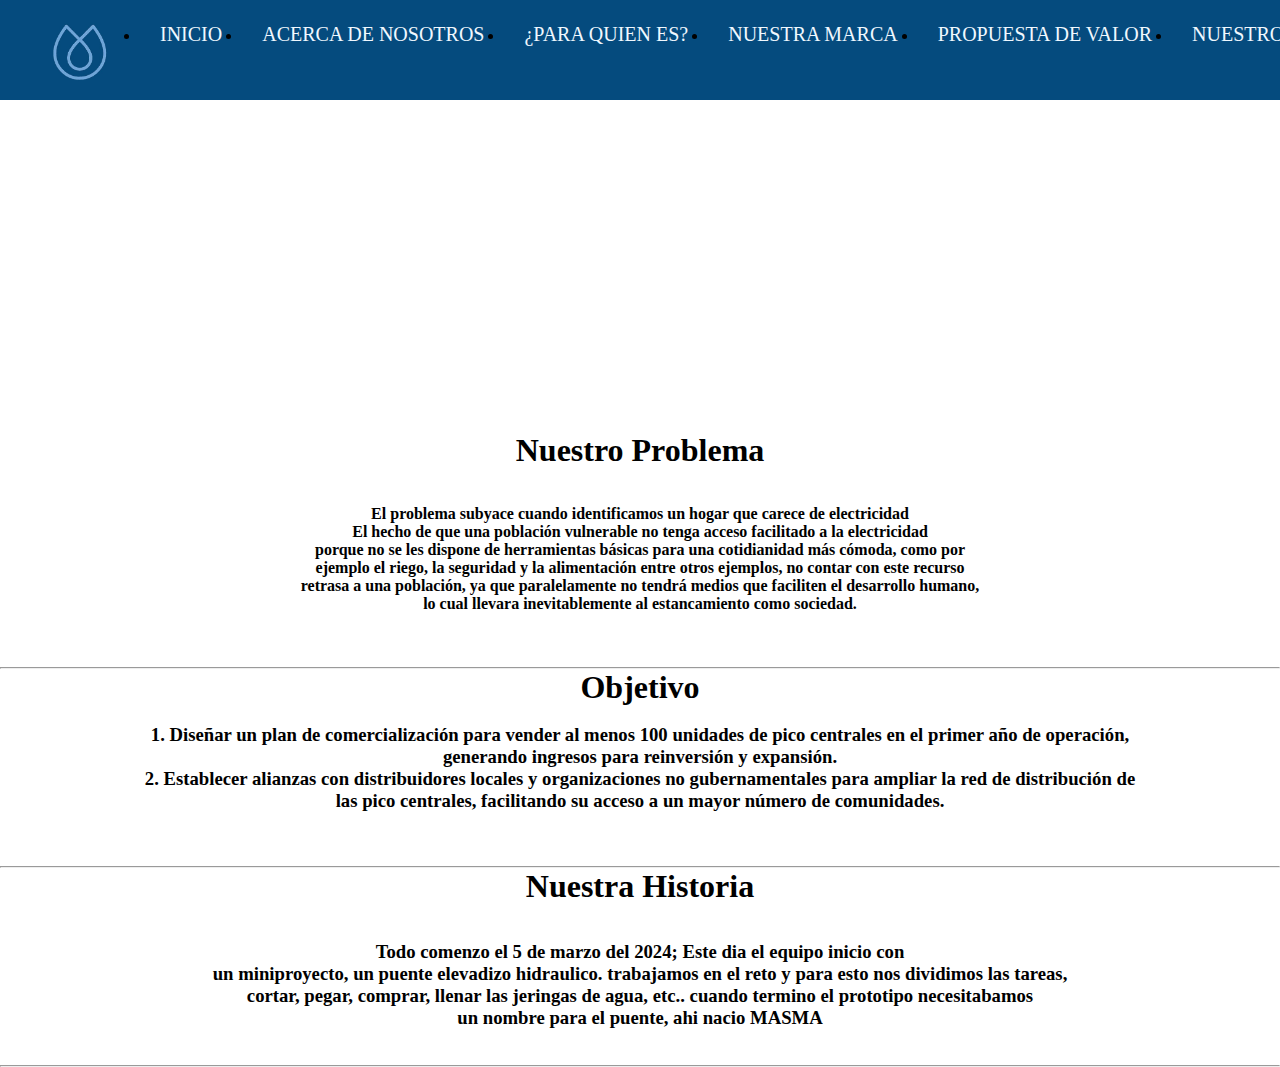
<file: index.html>
<!DOCTYPE html>
<html>
<style>
    h1 {
        color: black;
    }
</style>
<title>MASMA OFICIAL</title>
<link rel="stylesheet" href="estilos.css">
    <body>
        <header>
            <div class="logo">
                <img src="Logo.png" alt="" id="logo">
                <nav class="navbar">
                    <li><a href="index.html">INICIO</a></li>
                    <li><a href="acerca.html">ACERCA DE NOSOTROS</a></li>
                    <li><a href="paraquien.html">¿PARA QUIEN ES?</a></li>
                    <li><a href="identidad.html">NUESTRA MARCA</a></li>
                    <li><a href="funciones.html">PROPUESTA DE VALOR</a></li>
                    <li><a href="modelo.html">NUESTRO MODELO DE NEGOCIO</a></li>
                    <Li><a href="contactanos.html">CONTACTANOS</a></Li>
                </nav>
            </div>
        </header>
        <h1 id="titulo">Bienvenidos al reto MASMA</h1>
    <br><br>
    <center>
        <table>
            <tr>
                <th>
                    <br><br>
                    <iframe width="560" height="315" src="https://www.youtube.com/embed/DI3hzjNPWjs?si=stdMVW7N_-sEXe_G" title="YouTube video player" frameborder="0" allow="accelerometer; autoplay; clipboard-write; encrypted-media; gyroscope; picture-in-picture; web-share" referrerpolicy="strict-origin-when-cross-origin" allowfullscreen></iframe>
        </table>
        <center><table>
            <h1>Nuestro Problema</h1><br><br>
            <h4>El problema subyace cuando identificamos un hogar que carece de electricidad <br>  
                El hecho de que una población vulnerable no tenga acceso facilitado a la electricidad <br>
                porque no se les dispone de herramientas básicas para una cotidianidad más cómoda, como por <br>
                ejemplo el riego, la seguridad y la alimentación entre otros ejemplos, no contar con este recurso <br>
                 retrasa a una población, ya que paralelamente no tendrá medios que faciliten el desarrollo humano, <br> 
                 lo cual llevara inevitablemente al estancamiento como sociedad.   </h4><br><br><br><hr>
                 <h1>Objetivo</h1><br>
                 <h3>1. Diseñar un plan de comercialización para vender al menos 100 unidades de pico centrales en el primer año de operación, <br>
                     generando ingresos para reinversión y expansión. <br>
                    2. Establecer alianzas con distribuidores locales y organizaciones no gubernamentales para ampliar la red de distribución de <br> 
                    las pico centrales, facilitando su acceso a un mayor número de comunidades.</h3><br><br><br><hr>
            <h1>Nuestra Historia</h1><br><br>
            <h3>Todo comenzo el 5 de marzo del 2024; Este dia el equipo inicio con <br>un miniproyecto, un puente elevadizo hidraulico.
                trabajamos en el reto y para esto nos dividimos las tareas, <br>cortar, pegar, comprar, llenar las jeringas de agua, etc..
                cuando termino el prototipo necesitabamos <br>un nombre para el puente, ahi nacio MASMA</h3>
        </table></center>
    </center>
    <br><br>
    <hr>
</body>

</html>
</file>
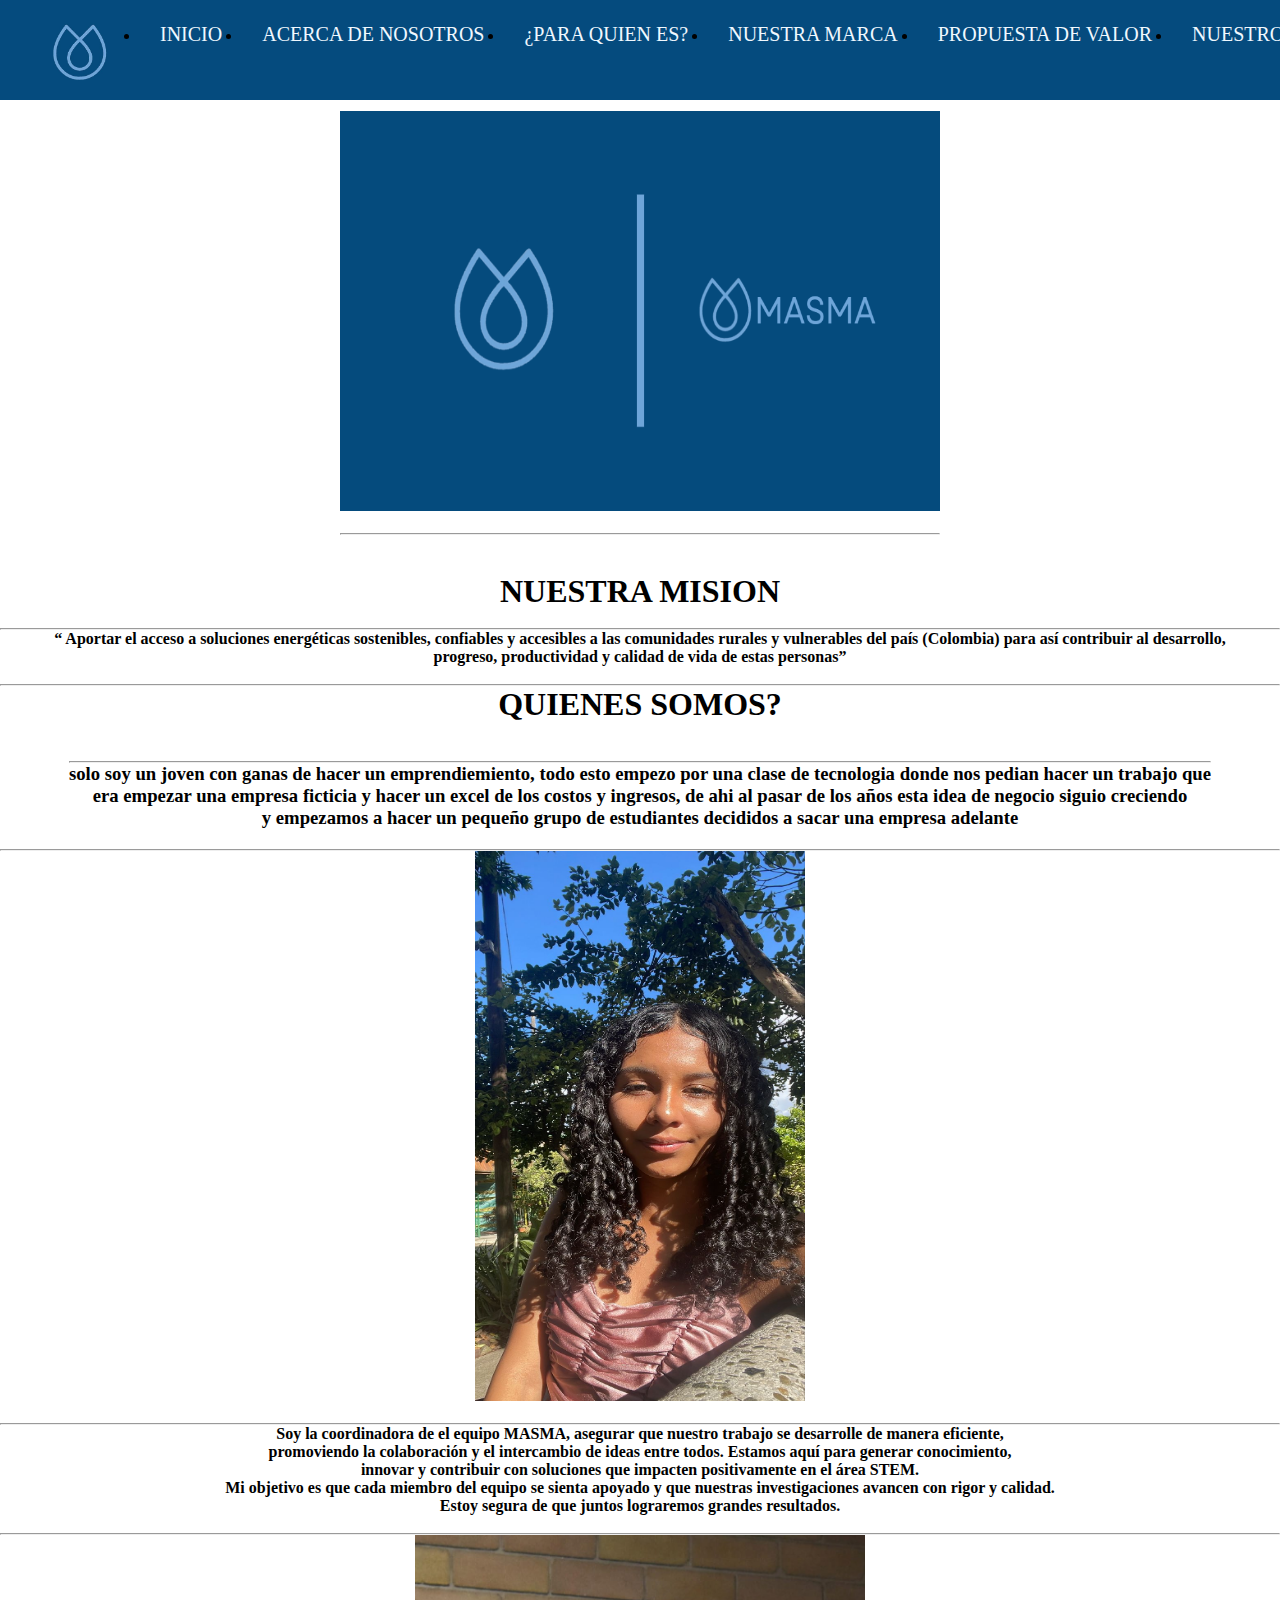
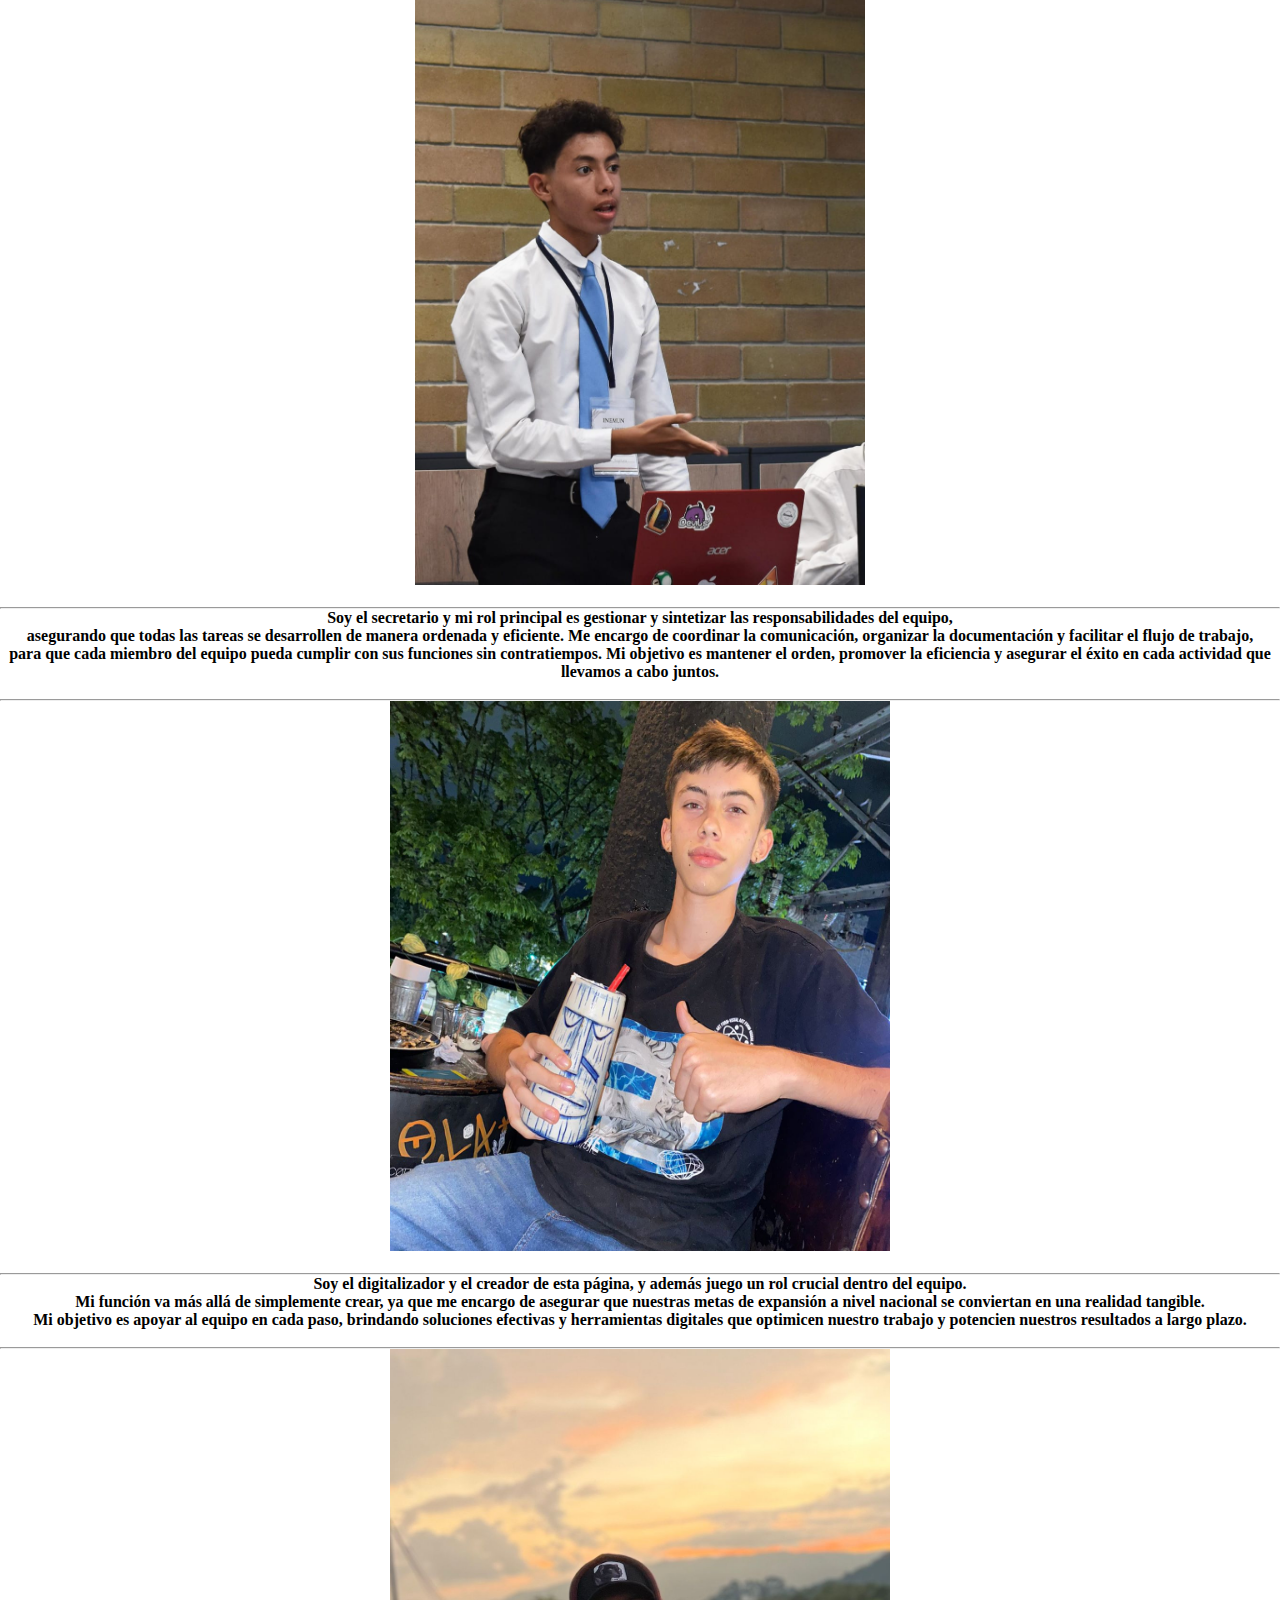
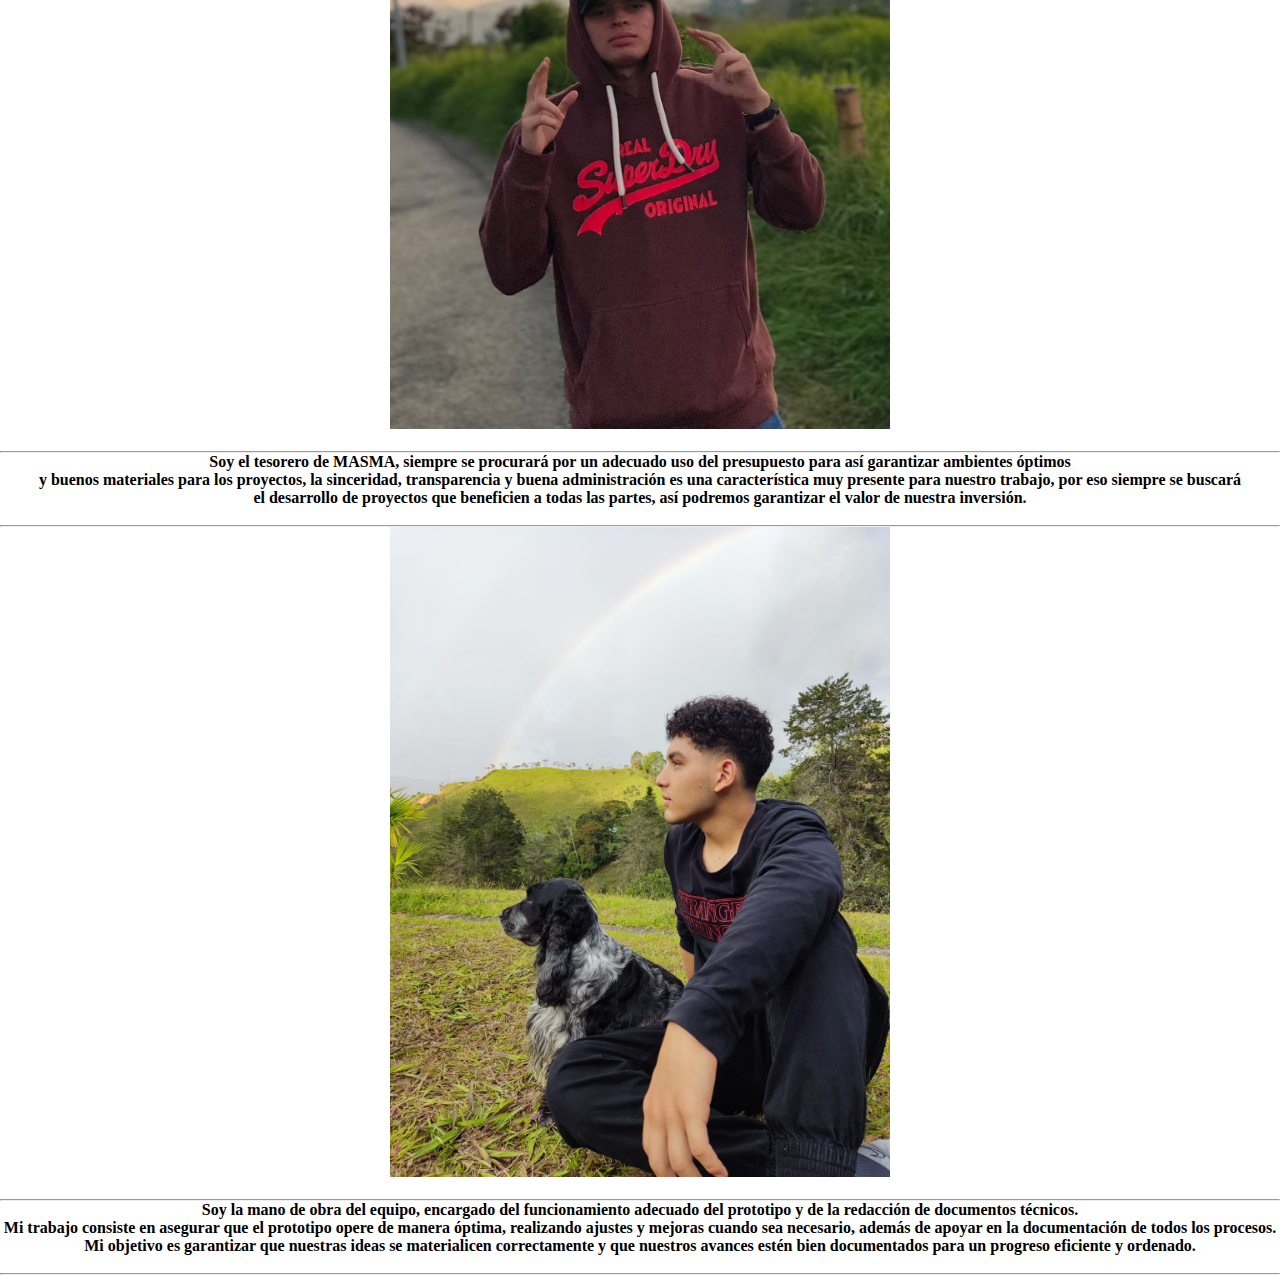
<file: acerca.html>
<!DOCTYPE html>
<html>
<style>
    h1 {
        color: black;
    }
</style>
<title>MASMA OFICIAL</title>
<link rel="stylesheet" href="estilos.css">
    <body>
        <header>
            <div class="logo">
                <img src="Logo.png" alt="" id="logo">
                <nav class="navbar">
                    <li><a href="index.html">INICIO</a></li>
                    <li><a href="acerca.html">ACERCA DE NOSOTROS</a></li>
                    <li><a href="paraquien.html">¿PARA QUIEN ES?</a></li>
                    <li><a href="identidad.html">NUESTRA MARCA</a></li>
                    <li><a href="funciones.html">PROPUESTA DE VALOR</a></li>
                    <li><a href="modelo.html">NUESTRO MODELO DE NEGOCIO</a></li>
                    <Li><a href="contactanos.html">CONTACTANOS</a></Li>
                </nav>
            </div>
        </header>
        <h1 id="titulo">Bienvenidos al reto MASMA</h1>
    <br><br>
    <center>
        <table>
            <tr>
                <th>
                    <br><br>
                    <img src="identidad 1.png"
                        alt="simbolo del team" height="400" width="600"><br><br>
                    <hr>
        </table><br><br>
        <center>
            <h1>NUESTRA MISION</h1><br><hr>
            <h4>“ Aportar el acceso a soluciones energéticas sostenibles, confiables y accesibles a las comunidades rurales y vulnerables del país (Colombia) para así contribuir al desarrollo,<br>
                 progreso, productividad y calidad de vida de estas personas”</h4><br><hr>
            <h1>QUIENES SOMOS?</h1>
            <table>
                <tr>
                    <th>
                        <br><br><hr>
        <h3>solo soy un joven con ganas de hacer un emprendiemiento, todo esto empezo por una clase de tecnologia donde nos pedian hacer un trabajo que <br>
        era empezar una empresa ficticia y hacer un excel de los costos y ingresos, de ahi al pasar de los años esta idea de negocio siguio creciendo <br>
        y empezamos a hacer un pequeño grupo de estudiantes decididos a sacar una empresa adelante</h3>
        </table></center><br><hr>
        <img src="Ana.jpeg" alt="ana" width="330" height="550"><br><br><hr><h4>Soy la coordinadora de el equipo MASMA, asegurar que nuestro trabajo se desarrolle de manera eficiente,<br>
             promoviendo la colaboración y el intercambio de ideas entre todos. Estamos aquí para generar conocimiento, <br> innovar y contribuir con soluciones que impacten positivamente 
                en el área STEM. <br> Mi objetivo es que cada miembro del equipo se sienta apoyado y que nuestras investigaciones avancen con rigor y calidad. <br> Estoy segura de que juntos lograremos grandes resultados.</h4><br><hr>
<img src="Sanjuan.jpeg" alt="Sanjuan" width="450" height="650"><br><br><hr><h4>Soy el secretario y mi rol principal es gestionar y sintetizar las responsabilidades del equipo,<br>
     asegurando que todas las tareas se desarrollen de manera ordenada y eficiente. Me encargo de coordinar la comunicación, organizar la documentación y facilitar el flujo de trabajo,<br>
      para que cada miembro del equipo pueda cumplir con sus funciones sin contratiempos. Mi objetivo es mantener el orden, promover la eficiencia y asegurar el éxito en cada actividad que llevamos a cabo juntos.</h4>
     <br><hr>
<img src="Nico.jpeg" alt="yo" width="500" height="550"> <br><br><hr><h4>Soy el digitalizador y el creador de esta página, y además juego un rol crucial dentro del equipo. <br>
     Mi función va más allá de simplemente crear, ya que me encargo de asegurar que nuestras metas de expansión a nivel nacional se conviertan en una realidad tangible. <br>
     Mi objetivo es apoyar al equipo en cada paso, brindando soluciones efectivas y herramientas digitales que optimicen nuestro trabajo y potencien nuestros resultados a largo plazo.</h4><br><hr>
<img src="Macholo.jpeg" alt="macholo" width="500" height="680"><br><br><hr><h4>Soy el tesorero de MASMA, siempre se procurará por un adecuado uso del presupuesto para así garantizar ambientes óptimos <br>
     y buenos materiales para los proyectos, la sinceridad, transparencia y buena administración es una característica muy presente para nuestro trabajo, por eso siempre se buscará <br>
      el desarrollo de proyectos que beneficien a todas las partes, así podremos garantizar el valor de nuestra inversión.</h4><br><hr>
     <img src="Martinez.jpeg" alt="Martinez" width="500" height="650"><br><br><hr><h4>Soy la mano de obra del equipo, encargado del funcionamiento adecuado del prototipo y de la redacción de documentos técnicos. <br>
         Mi trabajo consiste en asegurar que el prototipo opere de manera óptima, realizando ajustes y mejoras cuando sea necesario, además de apoyar en la documentación de todos los procesos. <br>
          Mi objetivo es garantizar que nuestras ideas se materialicen correctamente y que nuestros avances estén bien documentados para un progreso eficiente y ordenado.</h4><br><hr>
</file>
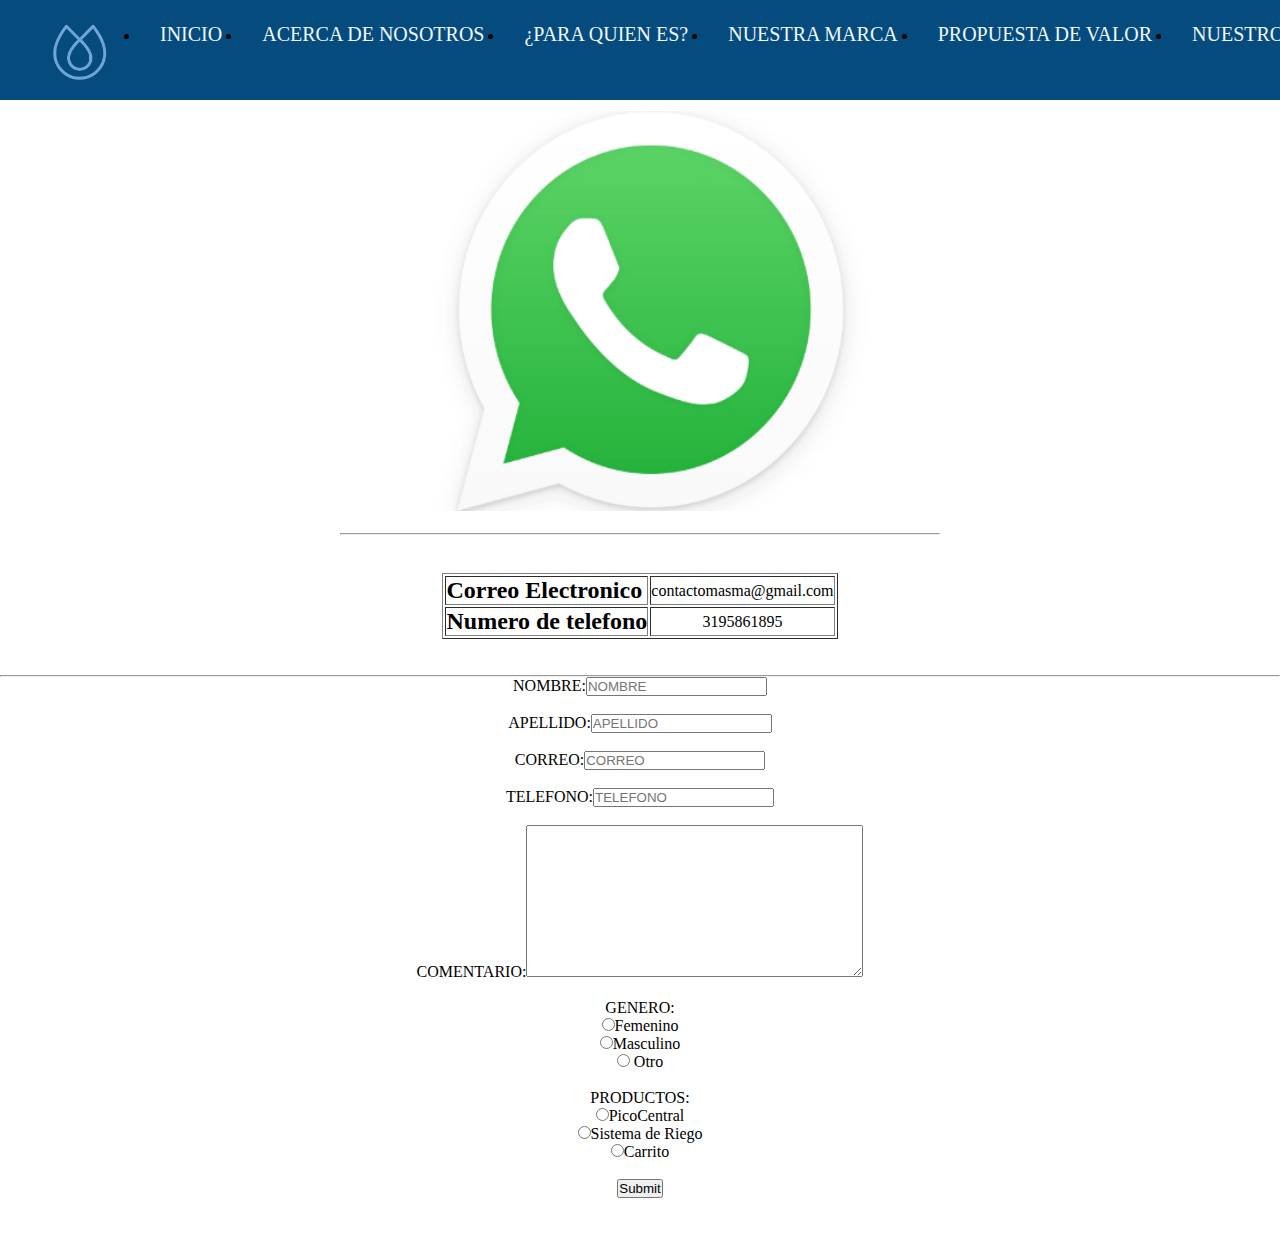
<file: contactanos.html>
<!DOCTYPE html>
<html>
<style>
    h1 {
        color: black;
    }
</style>
<title>MASMA OFICIAL</title>
<link rel="stylesheet" href="estilos.css">
    <body>
        <header>
            <div class="logo">
                <img src="Logo.png" alt="" id="logo">
                <nav class="navbar">
                    <li><a href="index.html">INICIO</a></li>
                    <li><a href="acerca.html">ACERCA DE NOSOTROS</a></li>
                    <li><a href="paraquien.html">¿PARA QUIEN ES?</a></li>
                    <li><a href="identidad.html">NUESTRA MARCA</a></li>
                    <li><a href="funciones.html">PROPUESTA DE VALOR</a></li>
                    <li><a href="modelo.html">NUESTRO MODELO DE NEGOCIO</a></li>
                    <Li><a href="contactanos.html">CONTACTANOS</a></Li>
            </div>
        </header>
        <h1 id="titulo">Bienvenidos al reto MASMA</h1>
    <br><br>
    <center>
        <table>
            <tr>
                <th>
                    <br><br>
                    <img src="Whatsapp.png"
                        alt="simbolo del team" height="400" width="600"><br><br>
                   <hr>
        </table>   </center>
    <br><br>
    <center>
        <table border="1">
            <thead>
                <tr>
                    <td><h2>Correo Electronico</h2></td>
                    <td>
                        <p>
                            <center>contactomasma@gmail.com</center>
                        </p>
                    </td>
                </tr>
                <tr>
                    <td><h2>Numero de telefono</h2></td>
                    <td><center>3195861895</center>
                    </td>
        </table>
    </center><br><br><hr>
    <center>
        <form>
            <label for="nombre">NOMBRE:</label><input type="text" id="nombre" name="nombre"
                placeholder="NOMBRE"><br><br>
            <label for="apellido:">APELLIDO:</label><input type="text" id="apellido" name="apellido"
                placeholder="APELLIDO"><br><br>
            <label for="correo">CORREO:</label><input type="text" name="correo" id="correo"
                placeholder="CORREO"><br><br>
            <label for="telefono">TELEFONO:</label><input type="text" name="telefono" id="telefono"
                placeholder="TELEFONO"><br><br>
            <label for="comentario">COMENTARIO:</label><textarea cols="40" rows="10" id="comentario"
                name="comentario"></textarea><br><br>
            <label for="genero">GENERO:</label><br><input type="radio">Femenino <br> <input type="radio">Masculino <br>
            <input type="radio"> Otro <br><br>
            <label for="productos">PRODUCTOS:</label><br> <input type="radio">PicoCentral <br><input
                type="radio">Sistema de Riego
            <br><input type="radio">Carrito <br><br>
            <input type="submit">
    </center>
    <br><br>
</file>
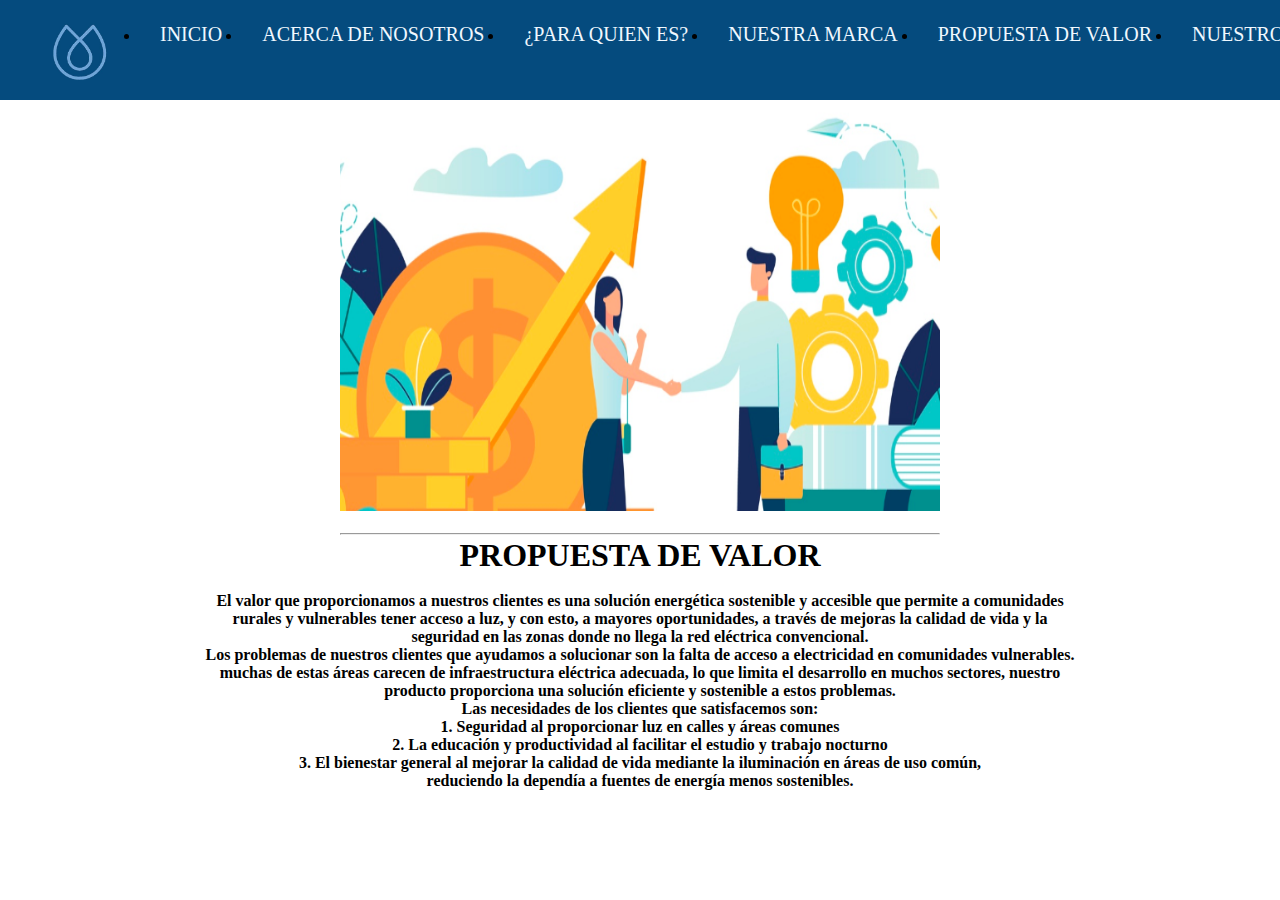
<file: funciones.html>
<!DOCTYPE html>
<html>
<style>
    h1 {
        color: black;
    }
</style>
<title>MASMA OFICIAL</title>
<link rel="stylesheet" href="estilos.css">
    <body>
        <header>
            <div class="logo">
                <img src="Logo.png" alt="" id="logo">
                <nav class="navbar">
                    <li><a href="index.html">INICIO</a></li>
                    <li><a href="acerca.html">ACERCA DE NOSOTROS</a></li>
                    <li><a href="paraquien.html">¿PARA QUIEN ES?</a></li>
                    <li><a href="identidad.html">NUESTRA MARCA</a></li>
                    <li><a href="funciones.html">PROPUESTA DE VALOR</a></li>
                    <li><a href="modelo.html">NUESTRO MODELO DE NEGOCIO</a></li>
                    <Li><a href="contactanos.html">CONTACTANOS</a></Li>
                </nav>
            </div>
        </header>
        <h1 id="titulo">Bienvenidos al reto MASMA</h1>
    <br><br>
    <center>
        <table>
            <tr>
                <th>
                    <br><br>
                    <img src="Prpuesta.png"
                        alt="simbolo del team" height="400" width="600"><br><br> <hr>
        </table>

        <h1>PROPUESTA DE VALOR</h1><br>
        <h4>El valor que proporcionamos a nuestros clientes es una solución energética sostenible y accesible que permite a comunidades <br>
             rurales y vulnerables tener acceso a luz, y con esto, a mayores oportunidades, a través de mejoras la calidad de vida y la <br> 
             seguridad en las zonas donde no llega la red eléctrica convencional. <br>
            Los problemas de nuestros clientes que ayudamos a solucionar son la falta de acceso a electricidad en comunidades vulnerables. <br>
             muchas de estas áreas carecen de infraestructura eléctrica adecuada, lo que limita el desarrollo en muchos sectores, nuestro <br>
              producto proporciona una solución eficiente y sostenible a estos problemas. <br>
            
            Las necesidades de los clientes que satisfacemos son: <br>
            1. Seguridad al proporcionar luz en calles y áreas comunes <br>
            2. La educación y productividad al facilitar el estudio y trabajo nocturno <br>
            3. El bienestar general al mejorar la calidad de vida mediante la iluminación en áreas de uso común, <br>
            reduciendo la dependía a fuentes de energía menos sostenibles.</h4>
</file>
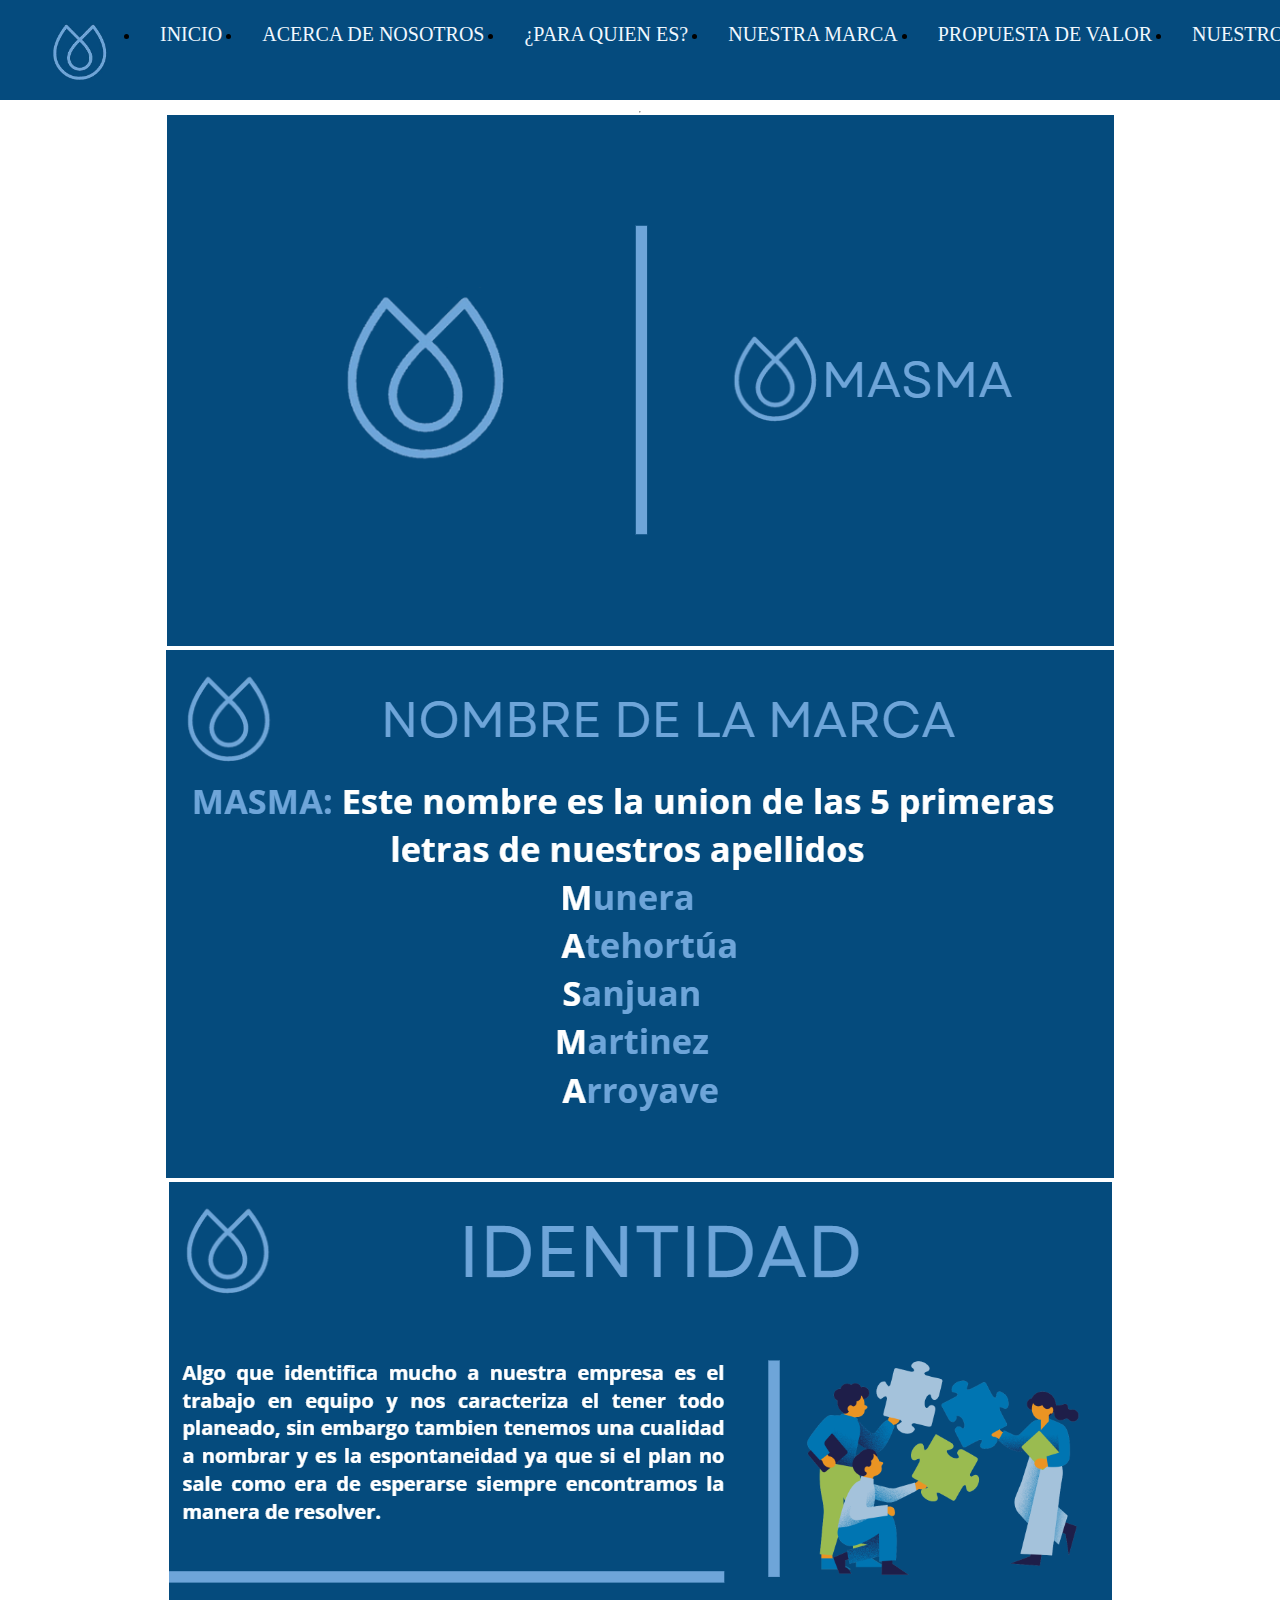
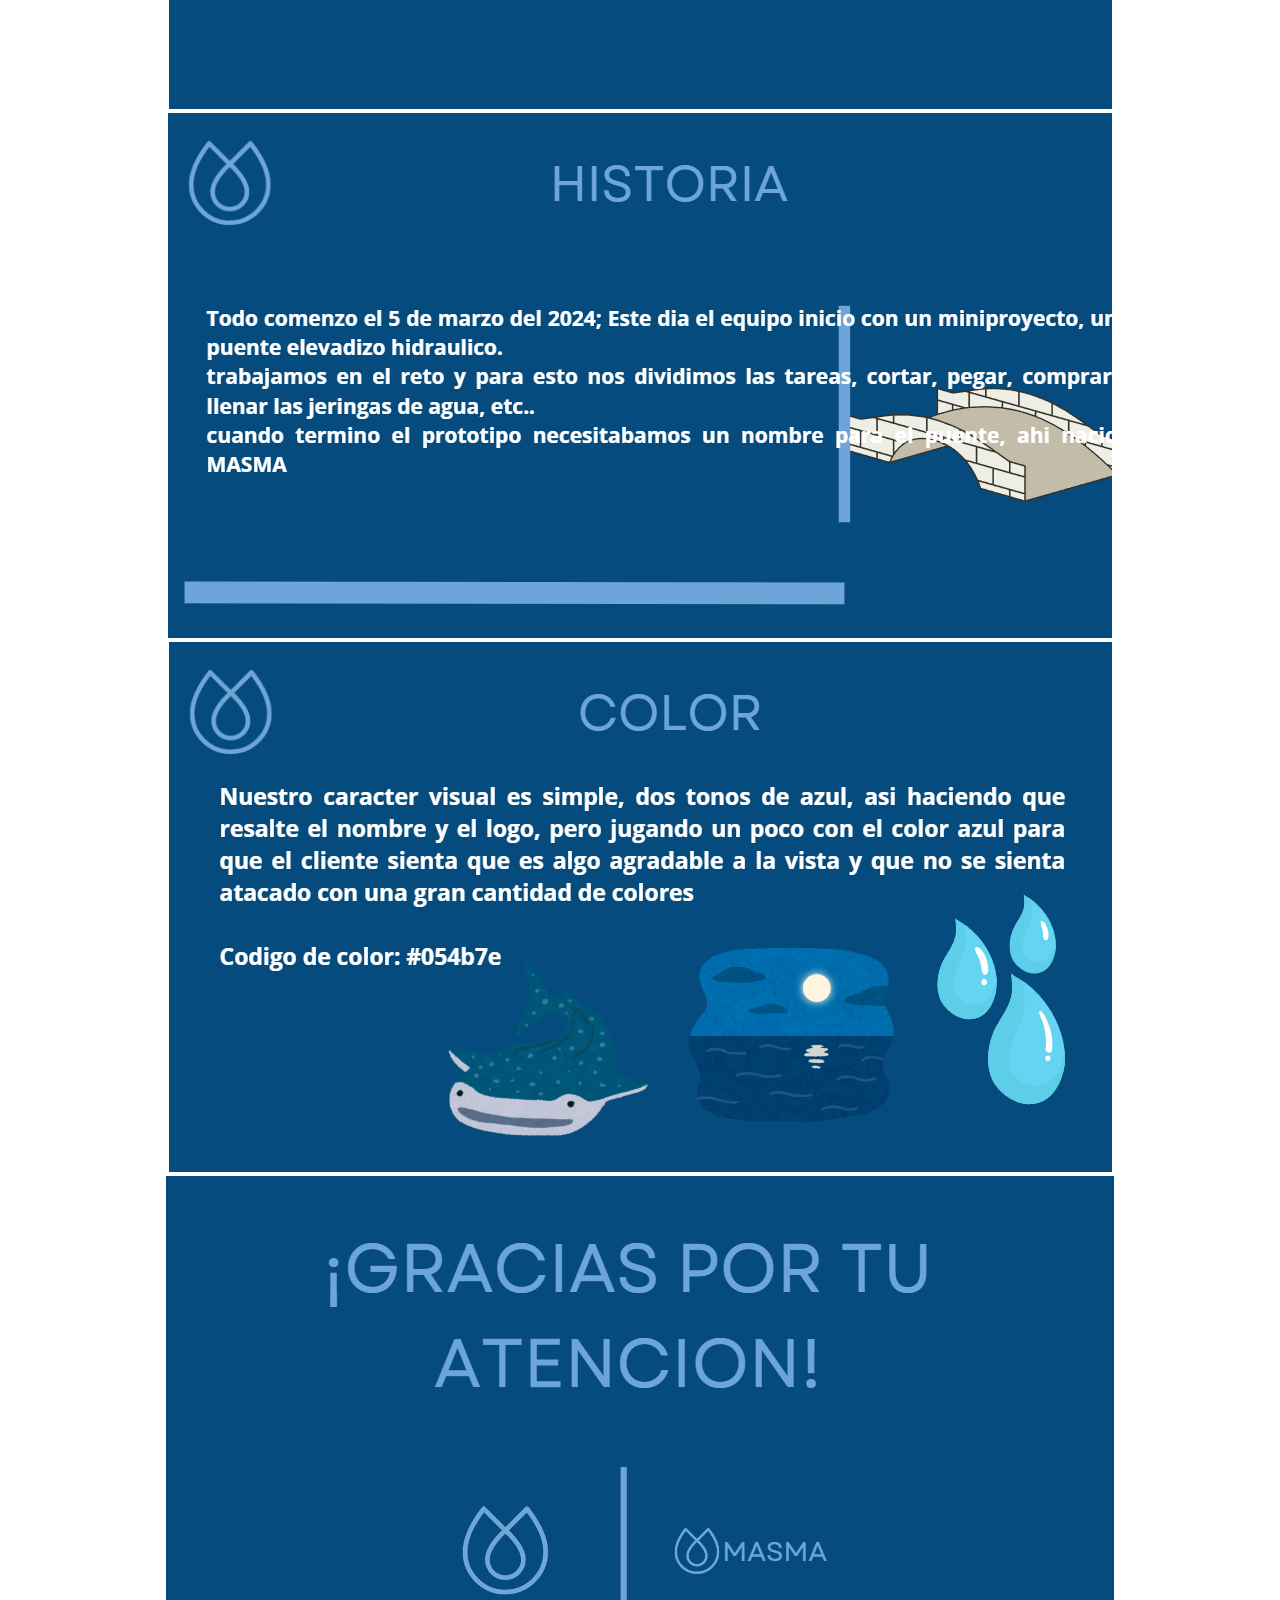
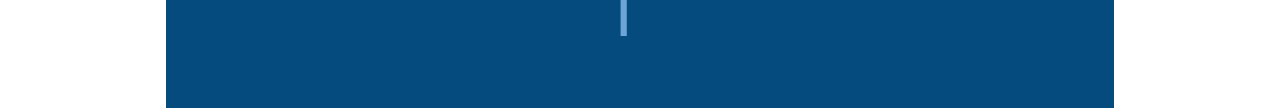
<file: identidad.html>
<!DOCTYPE html>
<html>
<style>
    h1 {
        color: black;
    }
</style>
<title>MASMA OFICIAL</title>
<link rel="stylesheet" href="estilos.css">
    <body>
        <header>
            <div class="logo">
                <img src="Logo.png" alt="" id="logo">
                <nav class="navbar">
                    <li><a href="index.html">INICIO</a></li>
                    <li><a href="acerca.html">ACERCA DE NOSOTROS</a></li>
                    <li><a href="paraquien.html">¿PARA QUIEN ES?</a></li>
                    <li><a href="identidad.html">NUESTRA MARCA</a></li>
                    <li><a href="funciones.html">PROPUESTA DE VALOR</a></li>
                    <li><a href="modelo.html">NUESTRO MODELO DE NEGOCIO</a></li>
                    <Li><a href="contactanos.html">CONTACTANOS</a></Li>
                </nav>
            </div>
        </header>
        <h1 id="titulo">Bienvenidos al reto MASMA</h1>
    <br><br>
    <center>
        <table>
            <tr>
                <th>
                    <br><br><hr>
        </table>

        <img src="identidad 1.png" alt="1"><br>
        <img src="identtidad 2.png" alt="2"><br>
        <img src="identidad 3.png" alt="3"><br>
        <img src="identidad 4.png" alt="4"><br>
        <img src="identidad 5.png" alt="5"><br>
        <img src="identidad 6.png" alt="6"><br>
</file>
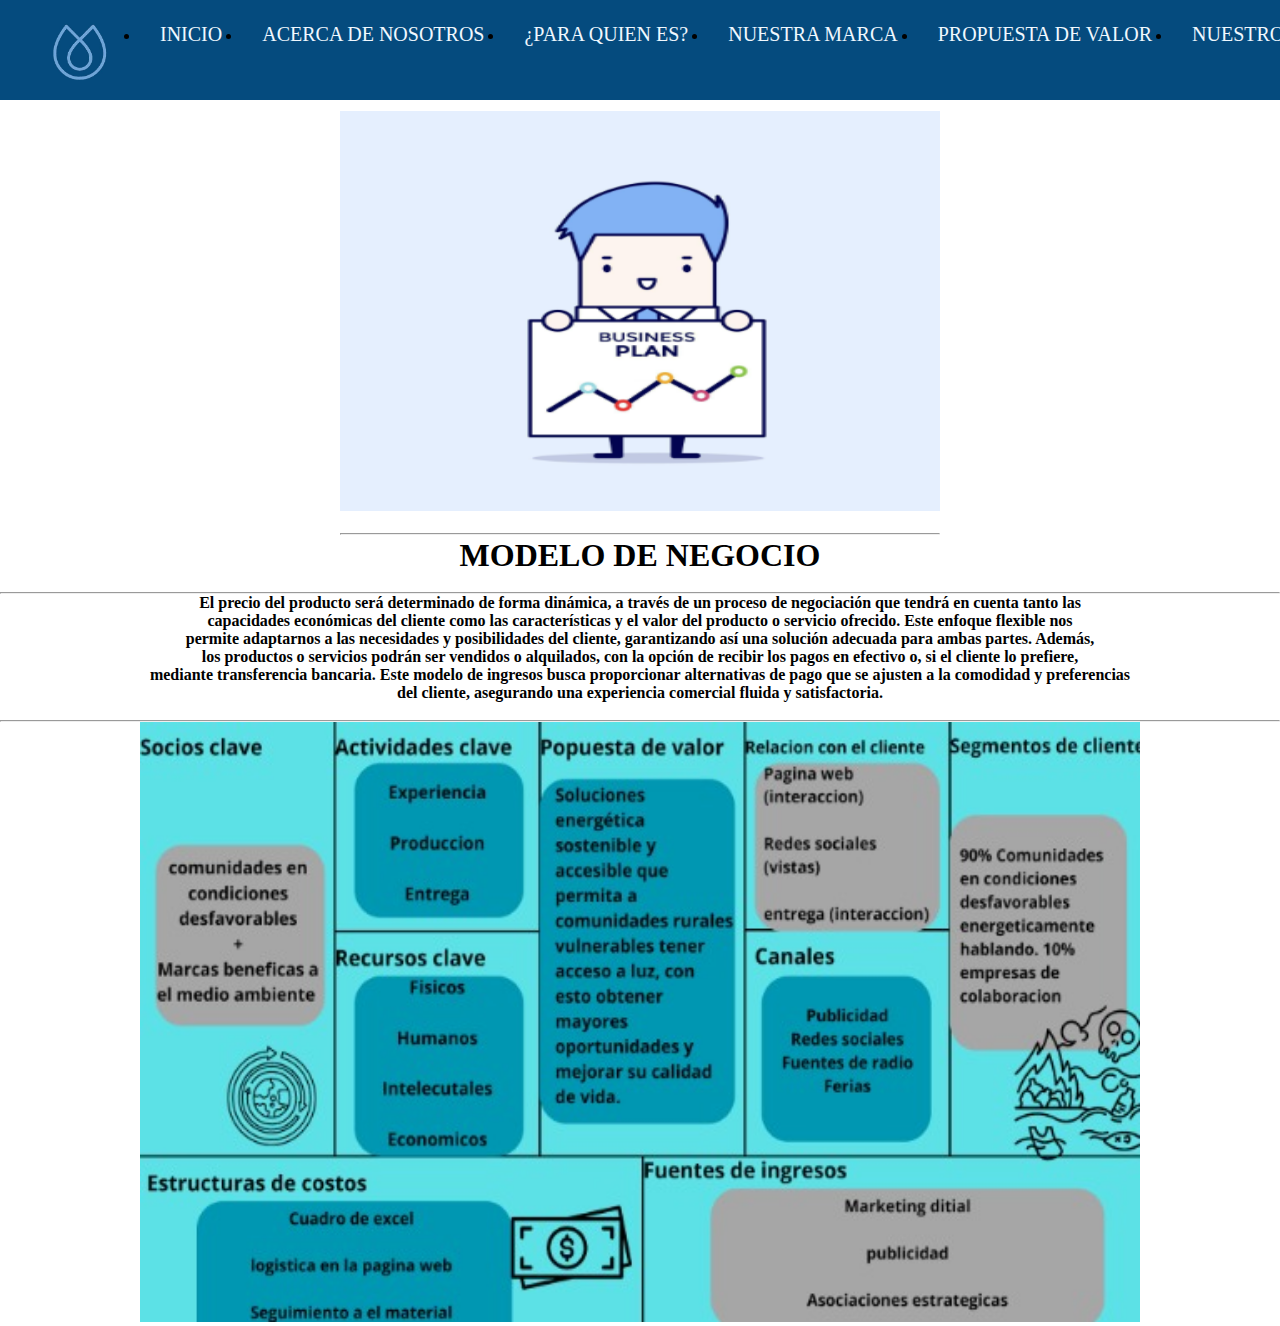
<file: modelo.html>
<!DOCTYPE html>
<html>
<style>
    h1 {
        color: black;
    }
</style>
<title>MASMA OFICIAL</title>
<link rel="stylesheet" href="estilos.css">
    <body>
        <header>
            <div class="logo">
                <img src="Logo.png" alt="" id="logo">
                <nav class="navbar">
                    <li><a href="index.html">INICIO</a></li>
                    <li><a href="acerca.html">ACERCA DE NOSOTROS</a></li>
                    <li><a href="paraquien.html">¿PARA QUIEN ES?</a></li>
                    <li><a href="identidad.html">NUESTRA MARCA</a></li>
                    <li><a href="funciones.html">PROPUESTA DE VALOR</a></li>
                    <li><a href="modelo.html">NUESTRO MODELO DE NEGOCIO</a></li>
                    <Li><a href="contactanos.html">CONTACTANOS</a></Li>
                </nav>
            </div>
        </header>
        <h1 id="titulo">Bienvenidos al reto MASMA</h1>
    <br><br>
    <center>
        <table>
            <tr>
                <th>
                    <br><br>
                    <img src="Modelo de.png"
                        alt="simbolo del team" height="400" width="600"><br><br>
                    <hr>
        </table>
        <center><table>
            <h1>MODELO DE NEGOCIO</h1><br><hr>
            <h4>El precio del producto será determinado de forma dinámica, a través de un proceso de negociación que tendrá en cuenta tanto las <br>
                 capacidades económicas del cliente como las características y el valor del producto o servicio ofrecido. Este enfoque flexible nos <br>
                  permite adaptarnos a las necesidades y posibilidades del cliente, garantizando así una solución adecuada para ambas partes. Además, <br>
                   los productos o servicios podrán ser vendidos o alquilados, con la opción de recibir los pagos en efectivo o, si el cliente lo prefiere, <br>
                    mediante transferencia bancaria. Este modelo de ingresos busca proporcionar alternativas de pago que se ajusten a la comodidad y preferencias <br>
                     del cliente, asegurando una experiencia comercial fluida y satisfactoria.</h4><br><hr>
                     <img src="Lienzo.jpeg" alt="lienzo" width="1000" height="600">
        </table></center>
</file>
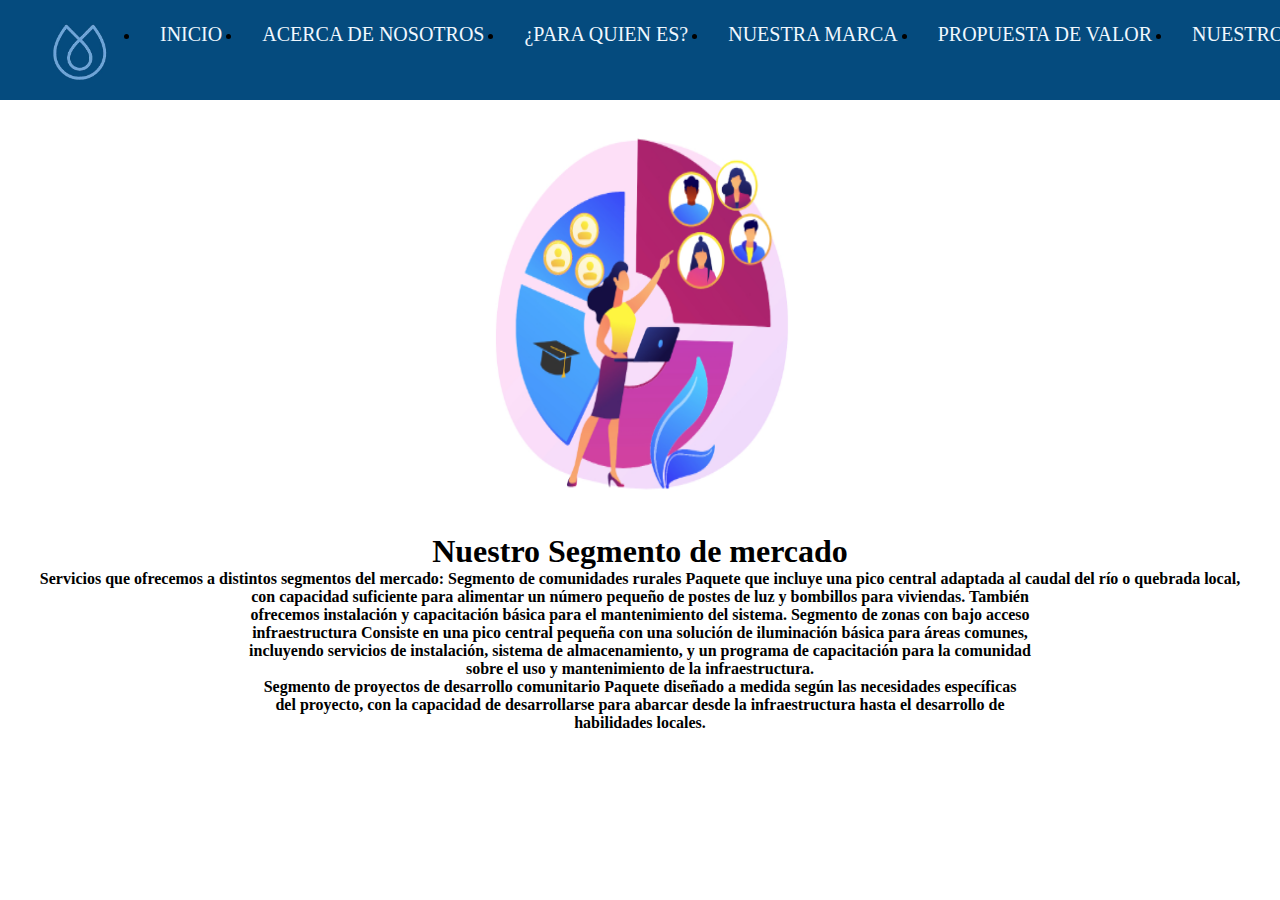
<file: paraquien.html>
<!DOCTYPE html>
<html>
<style>
    h1 {
        color: black;
    }
</style>
<title>MASMA OFICIAL</title>
<link rel="stylesheet" href="estilos.css">
    <body>
        <header>
            <div class="logo">
                <img src="Logo.png" alt="" id="logo">
                <nav class="navbar">
                    <li><a href="index.html">INICIO</a></li>
                    <li><a href="acerca.html">ACERCA DE NOSOTROS</a></li>
                    <li><a href="paraquien.html">¿PARA QUIEN ES?</a></li>
                    <li><a href="identidad.html">NUESTRA MARCA</a></li>
                    <li><a href="funciones.html">PROPUESTA DE VALOR</a></li>
                    <li><a href="modelo.html">NUESTRO MODELO DE NEGOCIO</a></li>
                    <Li><a href="contactanos.html">CONTACTANOS</a></Li>
                </nav>
            </div>
        </header>
        <h1 id="titulo">Bienvenidos al reto MASMA</h1>
    <br><br>
    <center>
        <table>
            <tr>
                <th>
                    <br><br>
                    <img src="Segmento.png"
                        alt="simbolo del team" height="400" width="600"><br><br>

                        <h1>Nuestro Segmento de mercado</h1>
                        <h4>Servicios que ofrecemos a distintos segmentos del mercado: 
                            Segmento de comunidades rurales Paquete que incluye una pico central adaptada al caudal del río o quebrada local, <br>
                             con capacidad suficiente para alimentar un número pequeño de postes de luz y bombillos para viviendas. También <br> 
                             ofrecemos instalación y capacitación básica para el mantenimiento del sistema. Segmento de zonas con bajo acceso <br>
                              infraestructura Consiste en una pico central pequeña con una solución de iluminación básica para áreas comunes, <br>
                               incluyendo servicios de instalación, sistema de almacenamiento, y un programa de capacitación para la comunidad <br> 
                               sobre el uso y mantenimiento de la infraestructura. <br>
                            Segmento de proyectos de desarrollo comunitario Paquete diseñado a medida según las necesidades específicas <br>
                            del proyecto, con la capacidad de desarrollarse para abarcar desde la infraestructura hasta el desarrollo de <br>
                            habilidades locales.</h4>
        </table>
</file>
<file: estilos.css>
*{
    padding: 0;
    margin: 0;
    box-sizing: border-box;
}
body {
    text-align: center;
    font-family: calibri;
}
header {
    background: #054b7e;
    width: 900%;
    clear:both; 
    content : " ";
    display : flex;
    align-items: center;
    justify-content: space-between;
    height: 100px;
    position: fixed;
    z-index: 100;
}
.navbar{
    display: flex;
    margin-left: 10px;
}
.logo{
    margin-left: 30px;
}
.logo a {
    text-decoration: none;
    color: aliceblue;
    text-transform: uppercase;
    font-size: 20px;
}
.navbar a {
    display: block;
    padding: 23px 20px;
    color: aliceblue;
    text-decoration: none;
    text-transform: uppercase;
    font-size: 20px;
}
.navbar a:hover{
    background-color: rgb(1, 62, 116);
}

.menu {
    width: 1250px;
    margin: o auto;
}
#logo  { 
    width: 100px;
    height: 100px;
    float: left;
    padding: 8px;

}
nav {
    float: right;
}
nav ul li {
    list-style: none;
    margin-left: 85px;
    padding: 12px 0;
    float: left;
    position: relative;
}

nav ul li a {
    text-decoration: none;
    color:#444;
    font-weight: bold;
}

nav ul li a::before {
    width: 100%;
    background: #444;
    height: 5px;
    top: 0;
    position: absolute;
    content: "";
}

#titulo{
    background-color: black;
}
</file>
